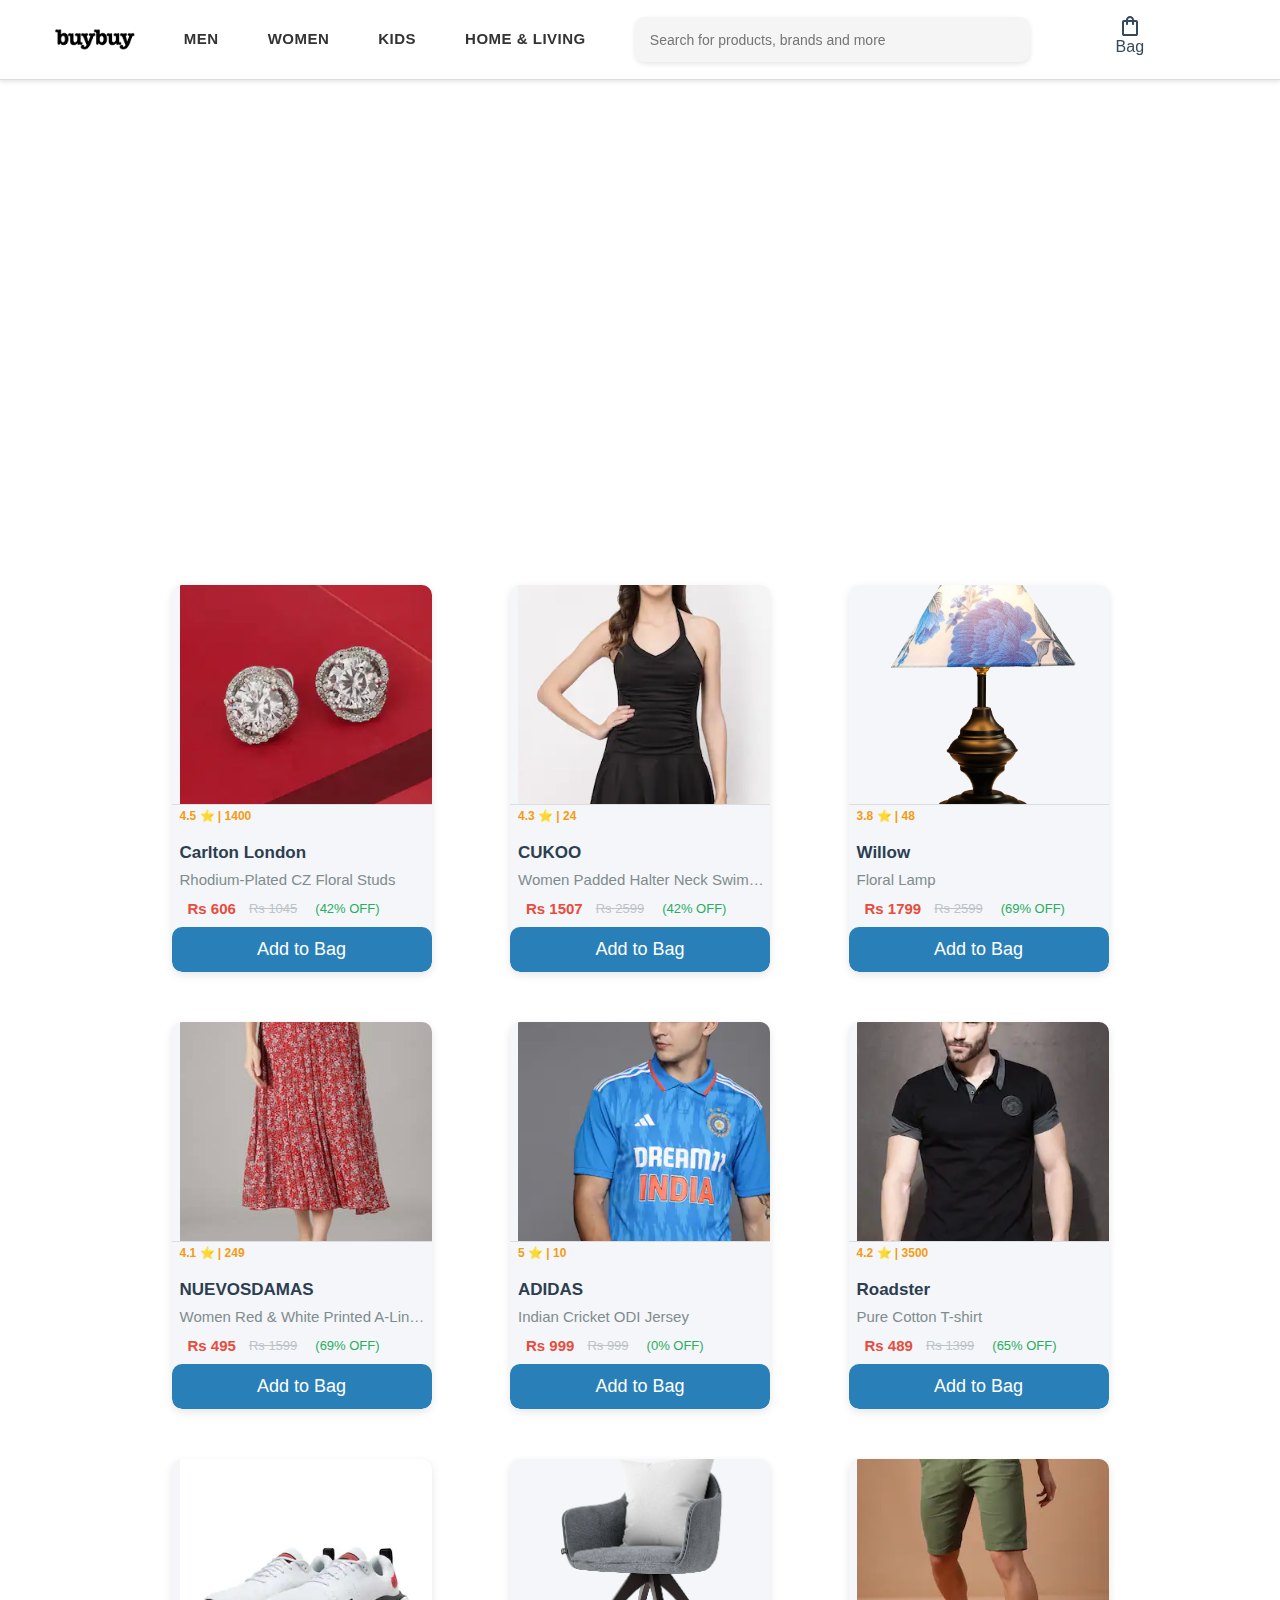
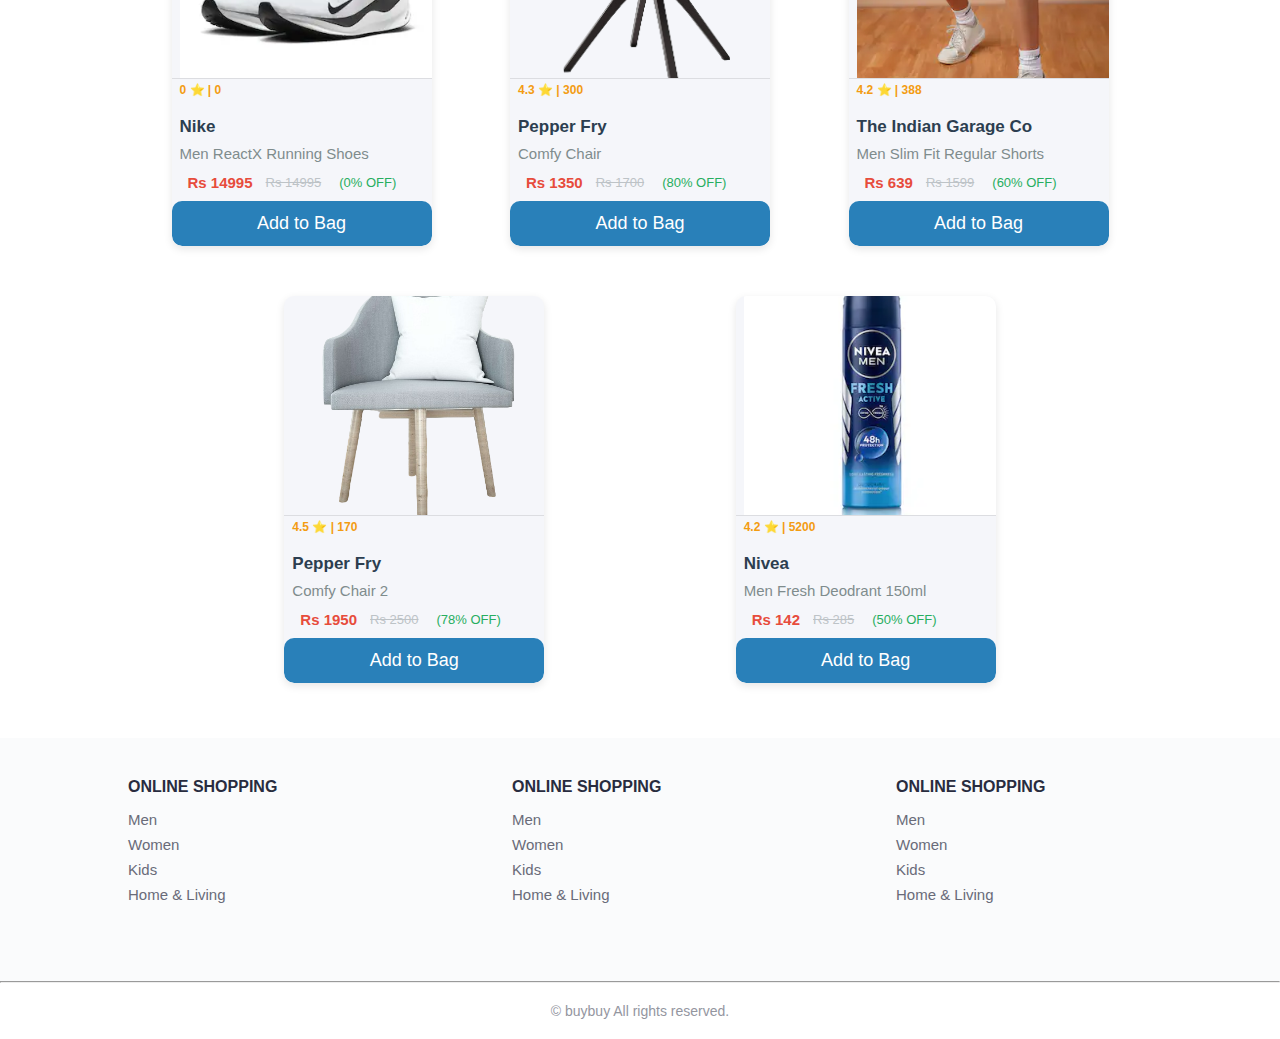
<file: buy buy/index.html>
<!DOCTYPE html>
<html lang="en">
  <head>
    <title>buy buy</title>
    <link rel="stylesheet" href="css/index.css" />
    <link
      rel="stylesheet"
      href="https://fonts.googleapis.com/css2?family=Material+Symbols+Outlined:opsz,wght,FILL,GRAD@20..48,100..700,0..1,-50..200"
    />
  </head>
  <body>
    
    <header>
      <div class="logo_container">
        <a href="index.html"
          ><img
            class="myntra_home"
            src="images/images.png"
            alt="buy buy"
        /></a>
      </div>
      <nav class="nav_bar">
        <a href="#" data-category="men">Men</a>
        <a href="#" data-category="women">Women</a>
        <a href="#" data-category="kids">Kids</a>
        <a href="#" data-category="home_living">Home & Living</a>
    </nav>
    
      <div class="search_bar">
        <input
          class="search_input"
          placeholder="Search for products, brands and more"
        />
      </div>
      <div class="action_bar">

        <a class="action_container" href="pages/bag.html">
          <span class="material-symbols-outlined action_icon"
            >shopping_bag</span
          >
          <span class="action_name">Bag</span>
          <span class="bag-item-count">0</span>
        </a>
      </div>
    </header>
    <div class="banner">
      <img src="images/banner1.jpg" alt="Banner Image" class="banner-image" />
    </div>
    <main>
      <div class="items-container"></div>
    </main>
    <footer>
      <div class="footer_container">
        <div class="footer_column">
          <h3>ONLINE SHOPPING</h3>

          <a href="#">Men</a>
          <a href="#">Women</a>
          <a href="#">Kids</a>
          <a href="#">Home & Living</a>
        </div>

        <div class="footer_column">
          <h3>ONLINE SHOPPING</h3>

          <a href="#">Men</a>
          <a href="#">Women</a>
          <a href="#">Kids</a>
          <a href="#">Home & Living</a>
        </div>

        <div class="footer_column">
          <h3>ONLINE SHOPPING</h3>

          <a href="#">Men</a>
          <a href="#">Women</a>
          <a href="#">Kids</a>
          <a href="#">Home & Living</a>
        </div>
      </div>
      <hr />

      <div class="copyright">© buybuy All rights reserved.</div>
    </footer>
    <script src="data/items.js"></script>
    <script src="scripts/index.js"></script>
  </body>
</html>
</file>
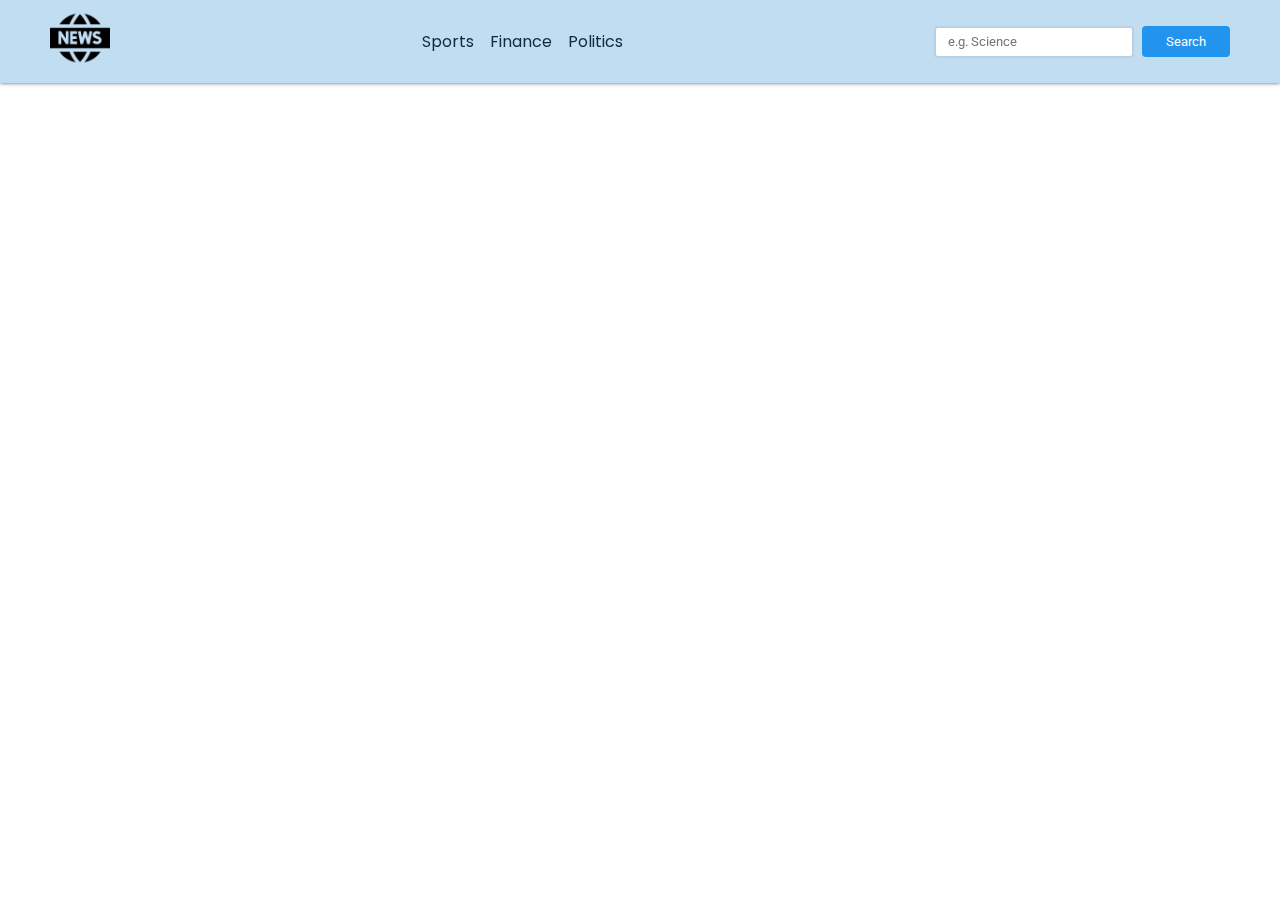
<file: News Website/index.html>
<!DOCTYPE html>
<html lang="en">
<head>
    <meta charset="UTF-8">
    <meta http-equiv="X-UA-Compatible" content="IE=edge">
    <meta name="viewport" content="width=device-width, initial-scale=1.0">
    <title>News App</title>
    <link rel="stylesheet" href="style.css">
</head>
<body>
    <nav>
        <div class="main-nav container flex">
            <a href="#" onclick="reload()" class="Logo">
                <img src="./assets/news.png" alt="Logo">
            </a>
            <div class="nav-links">
                <ul class="flex">
                    <li class="hover-link nav-item" id="sports" onclick="onNavItemClick('sports')">Sports</li>
                    <li class="hover-link nav-item" id="finance" onclick="onNavItemClick('finance')">Finance</li>
                    <li class="hover-link nav-item" id="politics" onclick="onNavItemClick('politics')">Politics</li>
                </ul>
            </div>
            <div class="search-bar flex">
                <input id="search-text" type="text" class="news-input" placeholder="e.g. Science">
                <button id="search-button" class="search-button">Search</button>
            </div>
        </div>
    </nav>
    <main>
        <div class="cards-container container flex" id="cards-container">
        </div>
    </main>
    <template id="template-news-card">
        <div class="card">
            <div class="card-header">
                <img src="https://via.placeholder.com/400x200" alt="news-image" id="news-img">
            </div>
            <div class="card-content">
                <h3 id="news-title">This is the Title</h3>
                <h6 class="news-source" id="news-source">End Gadget 26/08/2023</h6>
                <p class="news-desc" id="news-desc">Lorem, ipsum dolor sit amet consectetur adipisicing elit. Recusandae saepe quis voluptatum quisquam vitae doloremque facilis molestias quae ratione cumque!</p>
            </div>
        </div>
    </template>

    <script src="script.js"></script>
</body>
</html>
</file>
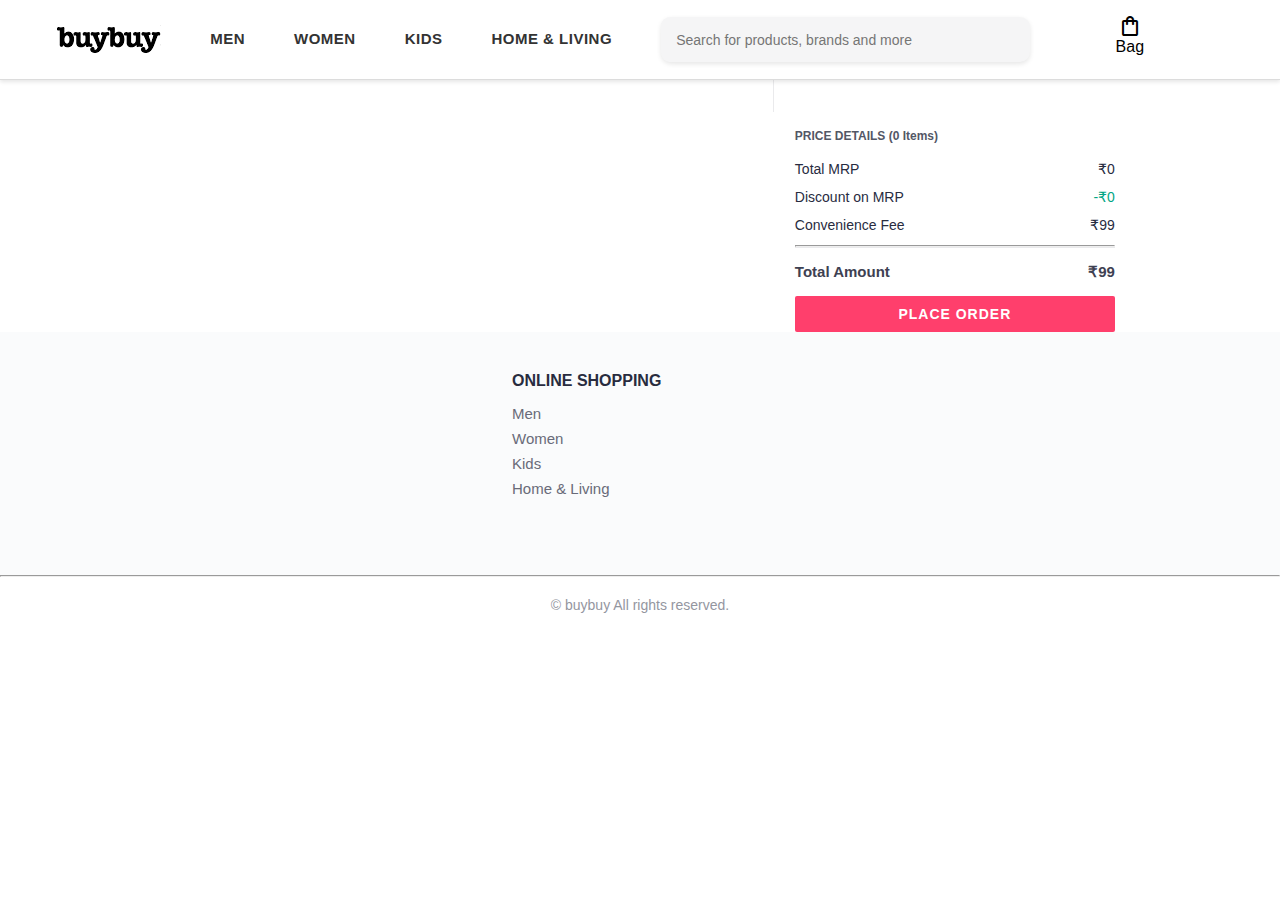
<file: buy buy/pages/bag.html>
<!DOCTYPE html>
<html lang="en">
<head>
    <title>buy buy</title>
    <link rel="stylesheet" href="../css/index.css">
    <link rel="stylesheet" href="../css/bag.css">
    <link rel="stylesheet" href="https://fonts.googleapis.com/css2?family=Material+Symbols+Outlined:opsz,wght,FILL,GRAD@20..48,100..700,0..1,-50..200" />
    <script src="https://checkout.razorpay.com/v1/checkout.js"></script>
</head>
<body>
    <header>
        <div class="logo_container">
            <a href="../index.html"><img class="buy buy" src="../images/images.png" alt="buy buy"></a>
        </div>
        
        <nav class="nav_bar">
            <a href="#">Men</a>
            <a href="#">Women</a>
            <a href="#">Kids</a>
            <a href="#">Home & Living</a>
        </nav>
        <div class="search_bar">
            <input class="search_input" placeholder="Search for products, brands and more">
        </div>
        <div class="action_bar">
            <div class="action_container">
                <span class="material-symbols-outlined action_icon">shopping_bag</span>
                <span class="action_name">Bag</span>
                <span class="bag-item-count">0</span>
            </div>
        </div>
    </header>
    <main>
        <div class="bag-page">
            <div class="bag-items-container">
            </div>
            <div class="bag-summary">
            </div>
        </div>
    </main>
    <footer>
        <div class="footer_container">
            <div class="footer_column">
                <h3>ONLINE SHOPPING</h3>
                <a href="#">Men</a>
                <a href="#">Women</a>
                <a href="#">Kids</a>
                <a href="#">Home & Living</a>
            </div>
        </div>
        <hr>
        <div class="copyright">
            © buybuy All rights reserved.
        </div>
    </footer>
    <script src="../data/items.js"></script>
    <script src="../scripts/index.js"></script>
    <script src="../scripts/bag.js"></script>
    <script src="../scripts/payment.js"></script>
</body>
</html>
</file>
<file: buy buy/css/index.css>
* {
  margin: 0;
  padding: 0;
  font-family: Assistant, -apple-system, BlinkMacSystemFont, Segoe UI, Roboto, Helvetica, Arial, sans-serif;
  box-sizing: border-box;
}
header {
  display: flex;
  background-color: #ffffff;
  height: 80px;
  justify-content: space-between;
  align-items: center;
  border-bottom: 1px solid #dcdcdc;
  padding: 0 2%;
  box-shadow: 0 2px 4px rgba(0, 0, 0, 0.1);
  position: sticky; 
  top: 0; 
  z-index: 1000;
}

.myntra_home {
  height: 45px;
}

.logo_container {
  margin-left: 2%;
}

.action_bar {
  display: flex;
  align-items: center;
  margin-right: 2%;
}

.nav_bar {
  display: flex;
  min-width: 500px;
  justify-content: space-evenly;
}

.nav_bar a {
  font-size: 15px;
  letter-spacing: 0.5px;
  color: #333333;
  font-weight: 700;
  text-transform: uppercase;
  text-decoration: none;
  padding: 30px 0;
  border-bottom: 3px solid transparent;
  transition: border-bottom 0.3s ease, color 0.3s ease;
}

.nav_bar a:hover {
  border-bottom: 3px solid #f54e77;
  color: #f54e77;
}

.nav_bar a sup {
  color: #ff3f6c;
  font-size: 11px;
}

.search_bar {
  height: 45px;
  min-width: 220px;
  width: 35%;
  display: flex;
  align-items: center;
  border-radius: 10px;
  box-shadow: 0 2px 5px rgba(0, 0, 0, 0.1);
  background-color: #f5f5f6;
}

.search_input {
  color: #333333;
  background-color: #f5f5f6;
  flex-grow: 1;
  height: 100%;
  border: none;
  border-radius: 10px 25px 25px 10px;
  padding: 15px 15px;
  font-size: 14px;
}

.action_bar {
  display: flex;
  min-width: 200px;
  justify-content: space-evenly;
}

.action_container {
  display: flex;
  flex-direction: column;
  align-items: center;
  text-align: center;
  margin-top: 10px;
}

.action_container a {
  color: #282c3f;
  font-size: 14px;
  text-decoration: none;
  padding: 8px 12px;
  border-radius: 20px;
  transition: background-color 0.3s ease, color 0.3s ease;
}

.action_container a:hover {
  background-color: #f54e77;
  color: #ffffff;
}
/* Banner Section */
.banner {
  width: 100%;
  align-items: center;
  height: 450px; 
  overflow: hidden; 
  opacity: 0; /* Initially hidden */
  transform: translateY(-30px); /* Start slightly above */
  transition: opacity 1s ease, transform 1s ease;
}

.banner-image {
  width: 100%;
  height: 450px;/* Ensures the image covers the banner area */
  transition: transform 0.3s ease;
}
.banner.visible {
  opacity: 1; /* Visible after the delay */
  transform: translateY(0); /* Moves to original position */
}
.banner:hover .banner-image {
  transform: scale(1.05); /* Slight zoom effect on hover */
}

/* Main section */
.banner_container {
  margin: 40px 0;
}

.banner_image {
  width: 100%;
  border-radius: 10px; /* Adding rounded corners for a modern look */
}

.category_heading {
  text-transform: uppercase;
  color: #3e4152;
  letter-spacing: 0.15em;
  font-size: 2em; /* Increased font size for better readability */
  margin: 60px 0 20px 30px; /* Adjusted margin for better spacing */
  font-weight: 700;
}

.category-items,
.items-container {
  width: 80%;
  margin: 50px auto; /* Centered margin for consistency */
  display: flex;
  flex-wrap: wrap;
  justify-content: space-evenly;
  gap: 20px; /* Added gap for better spacing between items */
}

.items-container .item {
  flex-basis: 30%; /* Each item takes up 30% of the container's width */
  margin-bottom: 20px; /* Added margin for vertical spacing */
  background-color: #f9f9f9; /* Added a background color for contrast */
  padding: 15px; /* Added padding for better content spacing */
  border-radius: 10px; /* Rounded corners */
  transition: transform 0.3s ease-in-out, box-shadow 0.3s ease-in-out;
}

.items-container .item:hover {
  transform: translateY(-5px); /* Lift effect on hover */
  box-shadow: 0px 4px 15px rgba(0, 0, 0, 0.1); /* Subtle shadow on hover */
}

/* Footer */
.footer_container {
  padding: 40px 0 50px 0; /* Adjusted padding for better spacing */
  background: #fafbfc;
  display: flex;
  flex-wrap: wrap; /* Ensures columns stack on smaller screens */
  justify-content: space-evenly;
}

.footer_column {
  flex-basis: 20%; /* Adjusted width for columns */
  display: flex;
  flex-direction: column;
  margin-bottom: 20px; /* Added margin to separate columns on smaller screens */
}

.footer_column h3 {
  color: #282c3f;
  font-size: 16px; /* Slightly increased font size */
  margin-bottom: 15px; /* Reduced margin for a tighter look */
}

.footer_column a {
  color: #696b79;
  font-size: 15px;
  text-decoration: none;
  padding-bottom: 8px; /* Increased padding for better click area */
  transition: color 0.3s ease;
}

.footer_column a:hover {
  color: #282c3f; /* Darker color on hover */
}

.copyright {
  color: #94969f;
  text-align: center; 
  padding: 20px;
  font-size: 14px;
}
.items-container {
  width: 80%;
  margin: 40px auto; /* Center container horizontally */
  display: flex;
  flex-wrap: wrap;
  justify-content: space-evenly; /* Improved spacing between items */
}

.item-container {
  width: 260px;
  margin: 15px;
  position: relative;
  border-radius: 10px; /* Softer corners */
  overflow: hidden;
  transition: transform 0.3s ease, box-shadow 0.3s ease; 
  background-color: #f5f6fa; 
  box-shadow: 0 3px 8px rgba(0, 0, 0, 0.1); 
}

.item-container:hover {
  transform: scale(1.05);
  box-shadow: 0 8px 16px rgba(0, 0, 0, 0.2);
}

.item-image {
  width: 100%;
  height: 220px; /* Fixed height for consistency */
  object-fit: cover;
  border-bottom: 1px solid #dcdde1; 
  padding-left: 8px;
}

.rating {
  font-size: 12px;
  font-weight: 700;
  color: #f39c12; 
  padding-left: 8px;
}

.company-name {
  margin-top: 20px;
  font-size: 17px;
  font-weight: 700;
  color: #2c3e50; /* Darker gray for better readability */
  margin-bottom: 8px;
  overflow: hidden;
  text-overflow: ellipsis;
  white-space: nowrap;
  padding-left: 8px;
}

.item-name {
  color: #7f8c8d; /* Lighter gray for item name */
  font-size: 15px;
  font-weight: 400;
  overflow: hidden;
  text-overflow: ellipsis;
  white-space: nowrap;
  padding-left: 8px;
}

.price {
  margin-top: 12px;
  font-size: 15px;
  color: #34495e; /* Darker gray for contrast */
  display: flex;
  align-items: center;
  padding-left: 8px;
}

.current-price {
  font-size: 15px;
  font-weight: 700;
  color: #e74c3c; /* Red for emphasis */
  margin-right: 5px;
  padding-left: 8px;
}

.original-price {
  text-decoration: line-through;
  color: #bdc3c7; /* Lighter gray for strikethrough */
  font-weight: 400;
  font-size: 13px;
  margin-right: 5px;
  padding-left: 8px;
}

.discount {
  color: #27ae60; /* Green for discounts */
  font-weight: 400;
  font-size: 13px;
  margin-left: 5px;
  padding-left: 8px;
}

.btn-add-bag {
  margin-top: 10px;
  font-size: 18px;
  width: 100%;
  background-color: #2980b9; /* Bold blue button color */
  border: none;
  padding: 12px 18px;
  border-radius: 10px;
  color: #fff;
  cursor: pointer;
  transition: background-color 0.3s ease, transform 0.3s ease; /* Smooth transitions */
}

.btn-add-bag:hover {
  background-color: #1a5276; /* Significantly darker blue on hover */
  transform: translateY(-3px); /* Lift effect on hover */
}

.bag-item-count {
  background-color: #e74c3c; 
  white-space: nowrap;
  text-align: center;
  line-height: 20px;
  padding: 0 8px;
  height: 20px;
  position: relative;
  border-radius: 50%;
  font-size: 12px;
  color: #fff;
  left: 13px;
  top: -44px;
  font-weight: 700;
  cursor: pointer;
}

.action_container {
  text-decoration: none;
}

a.action_container:link {
  color: #34495e; /* Dark gray for links */
}
</file>
<file: News Website/style.css>
@import url("https://fonts.googleapis.com/css2?family=Poppins:wght@500&family=Roboto:wght@500&display=swap");

* {
    padding: 0;
    margin: 0;
    box-sizing: border-box;
}

:root {
    --primary-text-color: #0f2b41;
    --secondary-text-color: #577592;
    --accent-color: #2294ed;
    --accent-color-dark: #1d69a3;
}

body {
    font-family: "Poppins", sans-serif;
    color: var(--primary-text-color);
}

p {
    font-family: "Roboto", sans-serif;
    color: var(--secondary-text-color);
    line-height: 1.4rem;
}

a {
    text-decoration: none;
}

ul {
    list-style: none;
}

.flex {
    display: flex;
    align-items: center;
}

.container {
    max-width: 1180px;
    margin-inline: auto;
    overflow: hidden;
}

nav {
    background-color: #c0ddf1;
    box-shadow: 0 0 4px #57595a;
    position: fixed;
    top: 0;
    z-index: 99;
    left: 0;
    right: 0;
}

.main-nav {
    justify-content: space-between;
    padding-block: 8px;
}

.Logo img {
    width: 60px;
}

.nav-links ul {
    gap: 16px;
}

.hover-link {
    cursor: pointer;
}

.hover-link:hover {
    color: var(--secondary-text-color);
}

.hover-link:active {
    color: red;
}

.nav-item.active {
    color: var(--accent-color);
}

.search-bar {
    height: 32px;
    gap: 8px;
}

.news-input {
    width: 200px;
    height: 100%;
    padding-inline: 12px;
    border-radius: 4px;
    border: 2px solid #bbd0e2;
    font-family: "Roboto", sans-serif;
}

.search-button {
    background-color: var(--accent-color);
    color: white;
    padding: 8px 24px;
    border: none;
    border-radius: 4px;
    cursor: pointer;
    font-family: "Roboto", sans-serif;
    transition: background-color 0.3s ease, transform 0.3s ease;
}

.search-button:hover {
    background-color: var(--accent-color-dark);
    transform: scale(1.05);
}

main {
    padding-block: 20px;
    margin-top: 80px;
}

.cards-container {
    justify-content: space-between;
    flex-wrap: wrap;
    row-gap: 20px;
    align-items: start;
}

.card {
    width: 360px;
    min-height: 400px;
    box-shadow: 0 0 4px #d4ecff;
    border-radius: 4px;
    cursor: pointer;
    background-color: #fff;
    overflow: hidden;
    transition: all 0.3s ease;
}

.card:hover {
    box-shadow: 1px 1px 8px #d4ecff;
    background-color: #f9fdff;
    transform: translateY(-2px);
}

.card-header img {
    width: 100%;
    height: 180px;
    object-fit: cover;
}

.card-content {
    padding: 12px;
}

.news-source {
    margin-block: 12px;
}
</file>
<file: buy buy/css/bag.css>
.bag-items-container {
  display: inline-block;
  width: 64%;
  padding-right: 20px;
  border-right: 1px solid #eaeaec;
  padding-top: 32px;
  color: #282c3f;
  font-size: 13px;
  line-height: 1.42857143;
}

.bag-page {
  width: 75%;
  margin-left: 12.5%;
}

.bag-summary {
  vertical-align: top;
  display: inline-block;
  width: 35%;
  padding: 24px 0 0 16px;
  color: #282c3f;
  font-size: 13px;
  line-height: 1.42857143;
}

.bag-details-container {
  margin-bottom: 16px;
}

.price-header {
  font-size: 12px;
  font-weight: 700;
  margin: 24px 0 16px;
  color: #535766;
}

.price-item {
  margin-bottom: 12px;
  line-height: 16px;
  font-size: 14px;
  color: #282c3f;
}

.price-item-value {
  float: right;
}

.priceDetail-base-discount {
  color: #03a685;
}

.price-footer {
  font-weight: 700;
  font-size: 15px;
  padding-top: 16px;
  border-top: 1px solid #eaeaec;
  color: #3e4152;
  line-height: 16px;
}

.btn-place-order {
  width: 100%;
  letter-spacing: 1px;
  font-size: 14px;
  font-weight: 600;
  border-radius: 2px;
  border-width: 0px;
  padding: 10px 16px;
  background-color: rgb(255, 63, 108);
  color: rgb(255, 255, 255);
  cursor: pointer;
}

.bag-item-container {
  margin-bottom: 8px;
  background: #fff;
  font-size: 14px;
  border: 1px solid #eaeaec;
  border-radius: 4px;
  position: relative;
  padding: 12px 12px 0;
}

.item-left-part {
  position: absolute;
  background: rgb(255, 242, 223);
  height: 148px;
  width: 111px;
}

.item-right-part {
  padding-left: 12px;
  position: relative;
  min-height: 148px;
  margin-left: 111px;
  margin-bottom: 12px;
}

.bag-item-img {
  width: 100%;
}
/* Style for the quantity buttons */
.quantity button {
    background-color: #f0847a;
    color: #fff; 
    border: none;
    border-radius: 5px;
    padding: 5px 10px;
    cursor: pointer;
    font-size: 16px;
    margin: 0 5px; 
    transition: background-color 0.3s ease;
}

.quantity button:hover {
    background-color: #c62828;
}

.quantity button:focus {
    outline: none; 
}

.quantity button:disabled {
    background-color: #e0e0e0; 
    color: #bdbdbd; 
    cursor: not-allowed; 
}


.return-period {
  display: inline-flex;
  font-size: 14px;
  padding-top: 8px;
}

.return-period-days {
  font-weight: 700;
  margin-right: 4px;
}

.delivery-details {
  margin-top: 5px;
  color: #282c3f;
  font-size: 12px;
  letter-spacing: -.1px;
  margin-bottom: 8px;
  line-height: 15px;
}

.delivery-details-days {
  color: #03a685;
}

.remove-from-cart {
  position: absolute;
  font-size: 25px;
  top: 10px;
  right: 18px;
  width: 14px;
  height: 14px;
  cursor: pointer;
}
</file>
